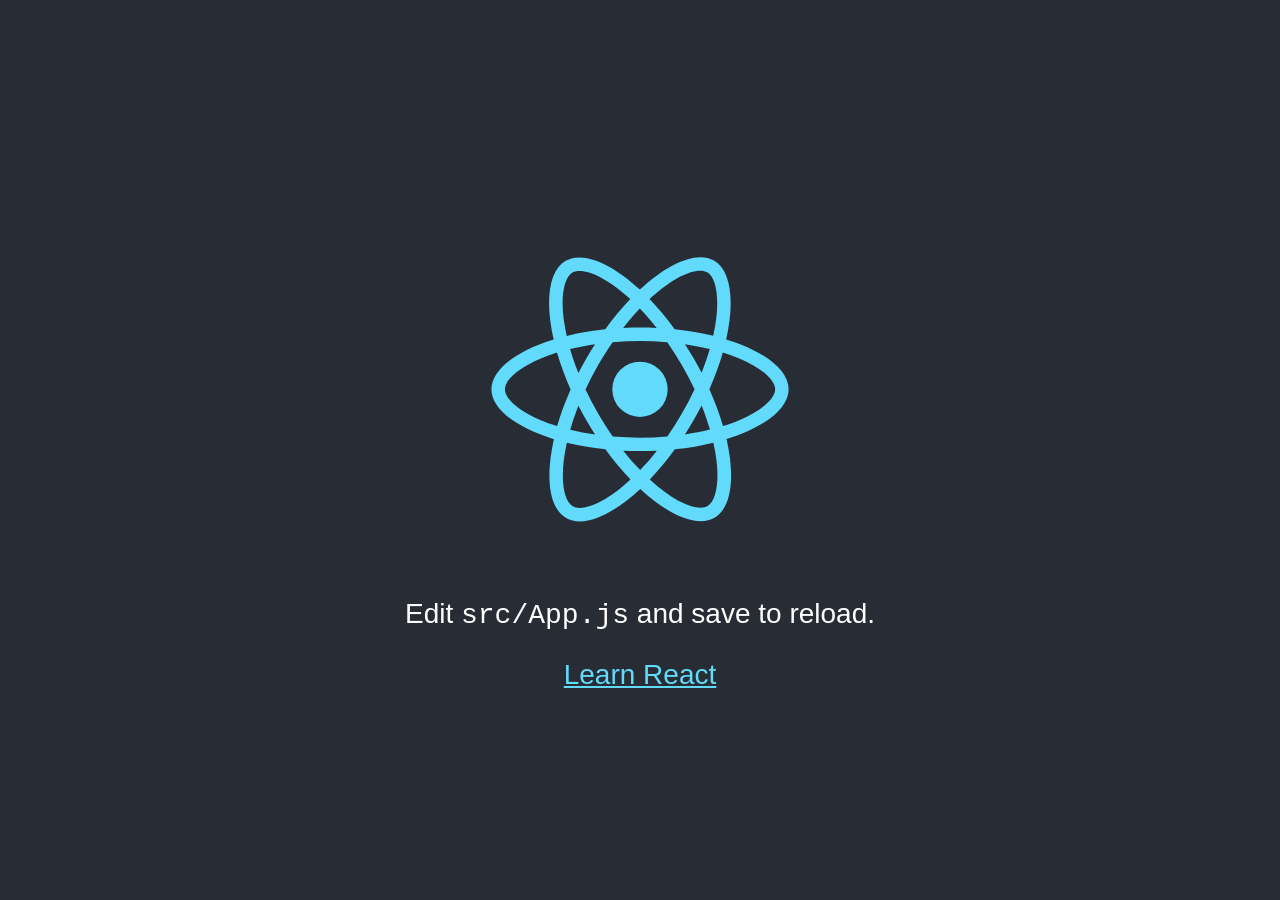
<file: index.html>
<!doctype html><html lang="en"><head><meta charset="utf-8"/><link rel="icon" href="/favicon.ico"/><meta name="viewport" content="width=device-width,initial-scale=1"/><meta name="theme-color" content="#000000"/><meta name="description" content="Web site created using create-react-app"/><link rel="apple-touch-icon" href="/logo192.png"/><link rel="manifest" href="/manifest.json"/><title>React App</title><script defer="defer" src="/static/js/main.786d1247.js"></script><link href="/static/css/main.f855e6bc.css" rel="stylesheet"></head><body><noscript>You need to enable JavaScript to run this app.</noscript><div id="root"></div></body></html>
</file>
<file: static/css/main.f855e6bc.css>
body{-webkit-font-smoothing:antialiased;-moz-osx-font-smoothing:grayscale;font-family:-apple-system,BlinkMacSystemFont,Segoe UI,Roboto,Oxygen,Ubuntu,Cantarell,Fira Sans,Droid Sans,Helvetica Neue,sans-serif;margin:0}code{font-family:source-code-pro,Menlo,Monaco,Consolas,Courier New,monospace}.App{text-align:center}.App-logo{height:40vmin;pointer-events:none}@media (prefers-reduced-motion:no-preference){.App-logo{animation:App-logo-spin 20s linear infinite}}.App-header{align-items:center;background-color:#282c34;color:#fff;display:flex;flex-direction:column;font-size:calc(10px + 2vmin);justify-content:center;min-height:100vh}.App-link{color:#61dafb}@keyframes App-logo-spin{0%{transform:rotate(0deg)}to{transform:rotate(1turn)}}
/*# sourceMappingURL=main.f855e6bc.css.map*/
</file>
